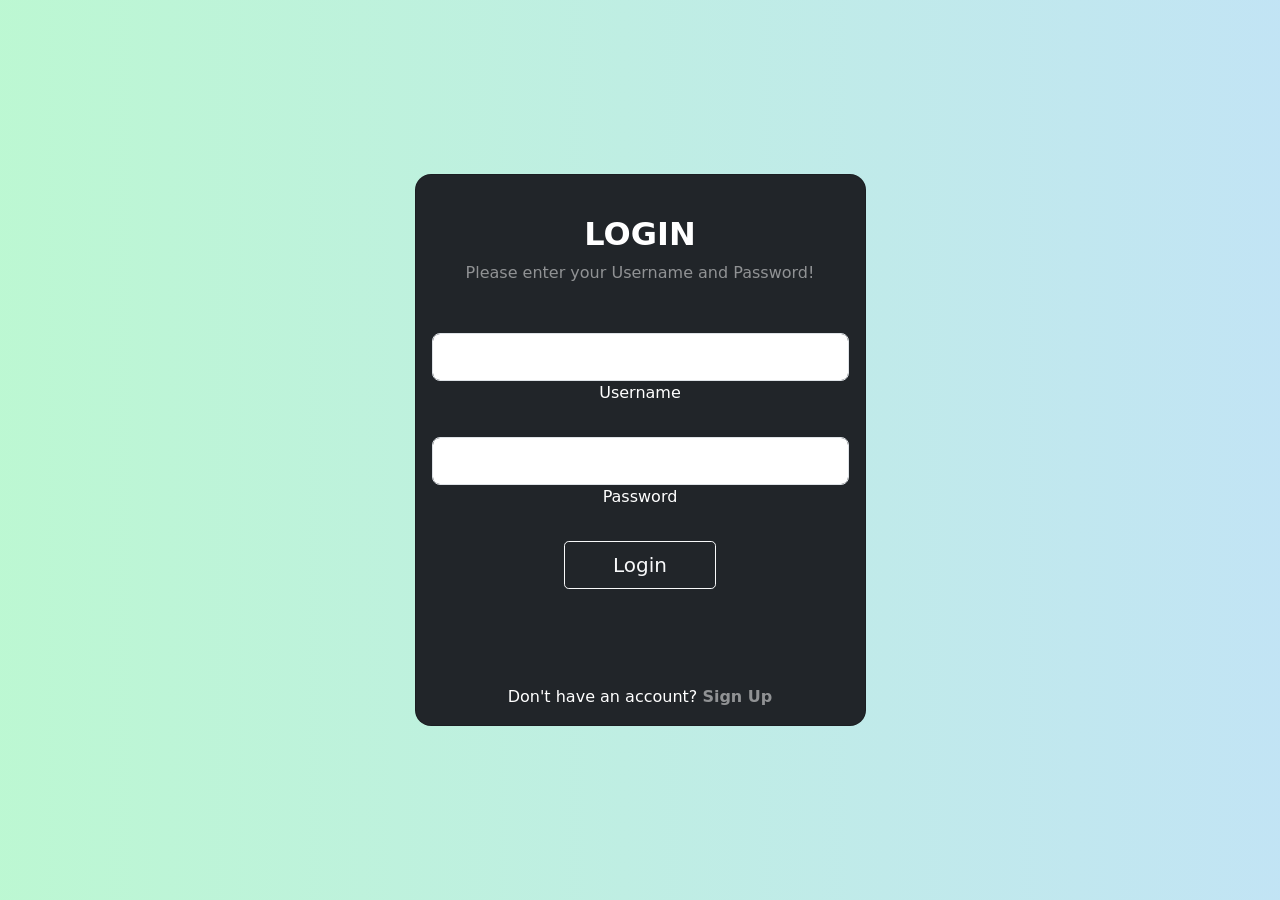
<file: src/main/WebApp/index.html>
<!doctype html>
<html lang="en">
<head>
    <meta charset="utf-8">
    <meta name="viewport" content="width=device-width, initial-scale=1">
    <title>LogIn</title>
    <link href="https://cdn.jsdelivr.net/npm/bootstrap@5.3.0-alpha1/dist/css/bootstrap.min.css" rel="stylesheet" integrity="sha384-GLhlTQ8iRABdZLl6O3oVMWSktQOp6b7In1Zl3/Jr59b6EGGoI1aFkw7cmDA6j6gD" crossorigin="anonymous">
    <link rel="stylesheet" href="css/style.css">
</head>
<body>
<section class="vh-100 bg-image" style="background-image: url('https://mdbcdn.b-cdn.net/img/Photos/new-templates/search-box/img4.webp');">
    <div class="mask d-flex align-items-center h-100 gradient-custom-3">
      <div class="container py-5 h-100">
        <div class="row d-flex justify-content-center align-items-center h-100">
            <div class="col-12 col-md-8 col-lg-6 col-xl-5">
                <div class="card bg-dark text-white" style="border-radius: 1rem;">
                    <div class="card-body text-center">

                        <div class="mb-md-5 mt-md-4 pb-5">

                            <h2 class="fw-bold mb-2 text-uppercase text-white">Login</h2>
                            <p class="text-white-50 mb-5">Please enter your Username and Password!</p>

                            <div class="form-outline form-white mb-4">
                                <input type="email" id="typeEmailX" class="form-control form-control-lg" />
                                <label class="form-label" for="typeEmailX">Username</label>
                            </div>

                            <div class="form-outline form-white mb-4">
                                <input type="password" id="typePasswordX" class="form-control form-control-lg" />
                                <label class="form-label" for="typePasswordX">Password</label>
                            </div>

                            <a class="btn btn-outline-light btn-lg px-5" href="html/HomePage.html">Login</a>

                            <!-- <button class="btn btn-outline-light btn-lg px-5" type="submit" onclick="login()">Login</button> -->

                         </div>

                         <div>
                             <p class="mb-0">Don't have an account? <a href="html/SignUp.html" class="text-white-50 fw-bold">Sign Up</a>
                             </p>

                     </div>
                 </div>
             </div>
         </div>
       </div>
       </div>
     </div>
 </section>
 <!-- Section: Design Block -->
<!--<div>
    <div class="container text-center">

        <h2>A list of countries</h2>
        <button class="Button" onclick="loadCountryName()">Get Country</button>
    </div>
</div>-->
<script src="javascript/index.js"> </script>

<!-- CSS Bootstrap  -->
<script src="https://cdn.jsdelivr.net/npm/bootstrap@5.3.0-alpha1/dist/js/bootstrap.bundle.min.js" integrity="sha384-w76AqPfDkMBDXo30jS1Sgez6pr3x5MlQ1ZAGC+nuZB+EYdgRZgiwxhTBTkF7CXvN" crossorigin="anonymous"></script>
<script src="https://cdn.jsdelivr.net/npm/@popperjs/core@2.11.6/dist/umd/popper.min.js" integrity="sha384-oBqDVmMz9ATKxIep9tiCxS/Z9fNfEXiDAYTujMAeBAsjFuCZSmKbSSUnQlmh/jp3" crossorigin="anonymous"></script>
<script src="https://cdn.jsdelivr.net/npm/bootstrap@5.3.0-alpha1/dist/js/bootstrap.min.js" integrity="sha384-mQ93GR66B00ZXjt0YO5KlohRA5SY2XofN4zfuZxLkoj1gXtW8ANNCe9d5Y3eG5eD" crossorigin="anonymous"></script>

</body>
</html>
</file>
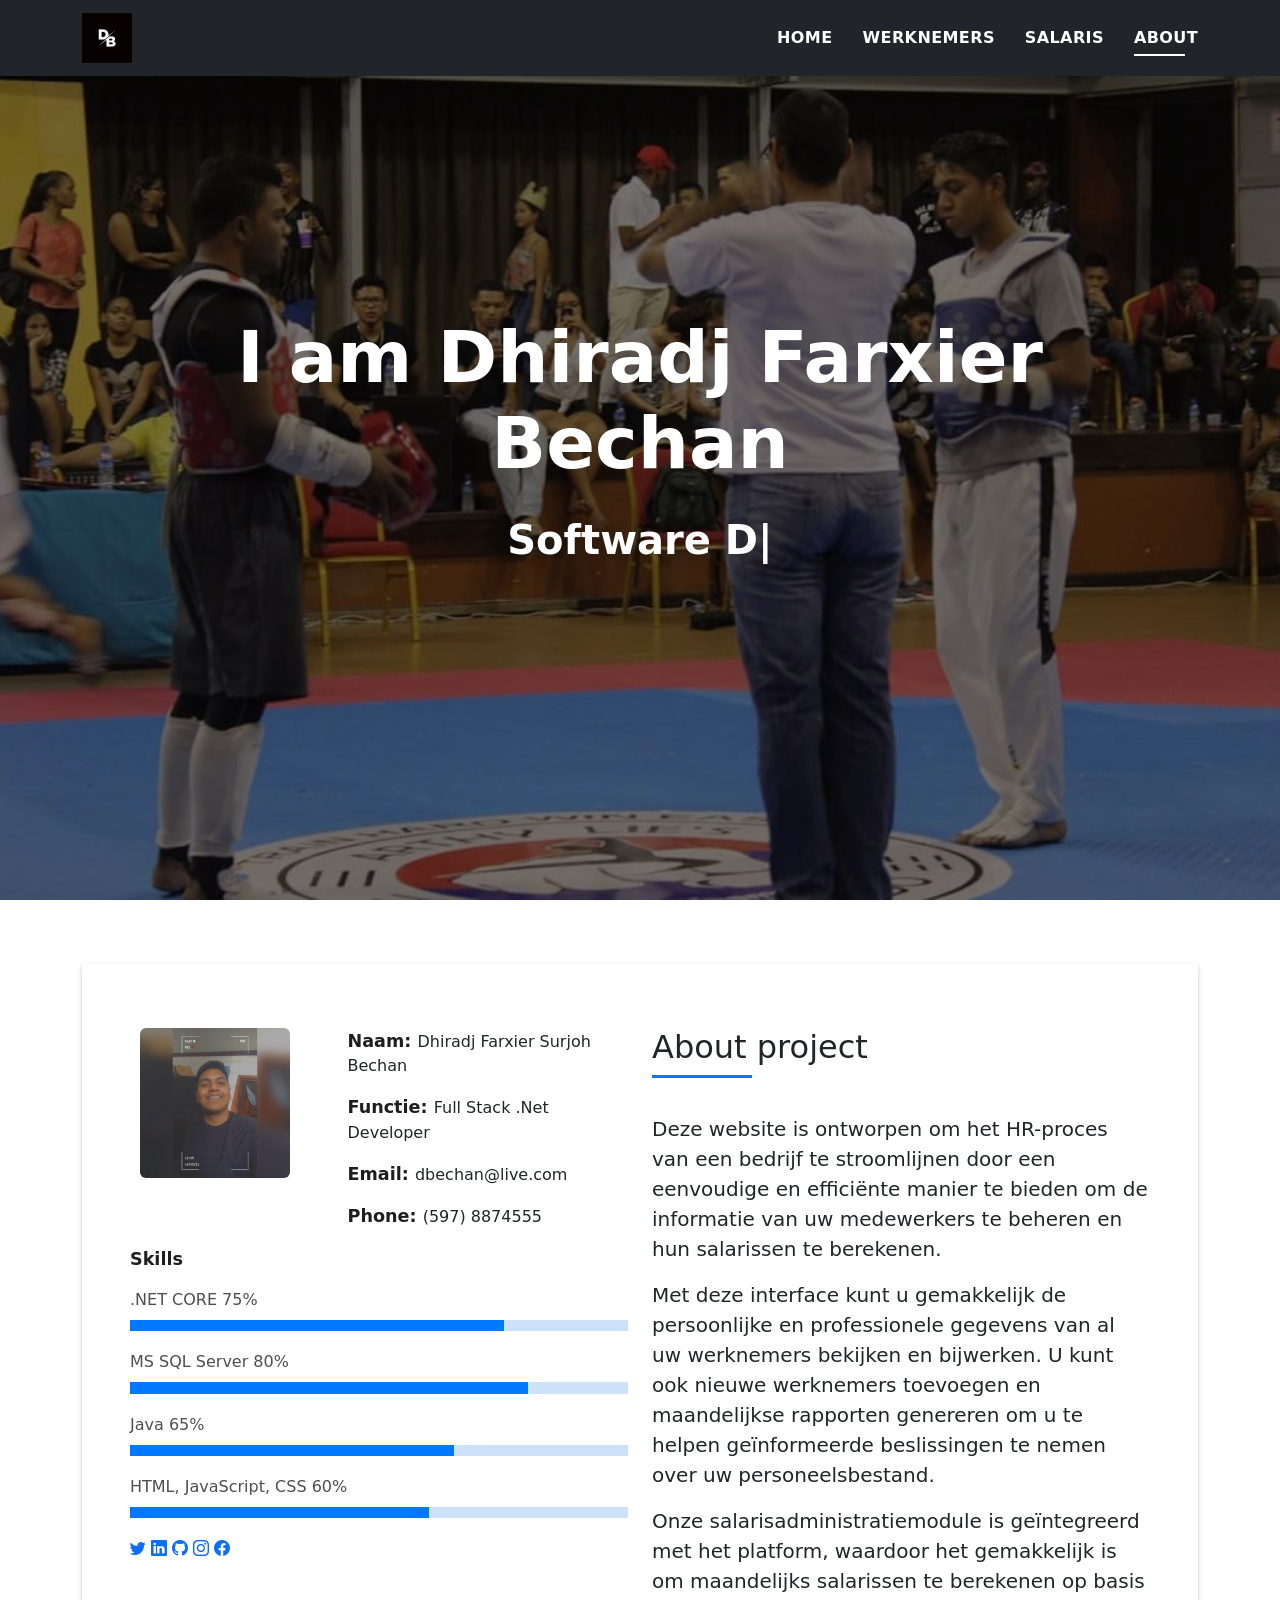
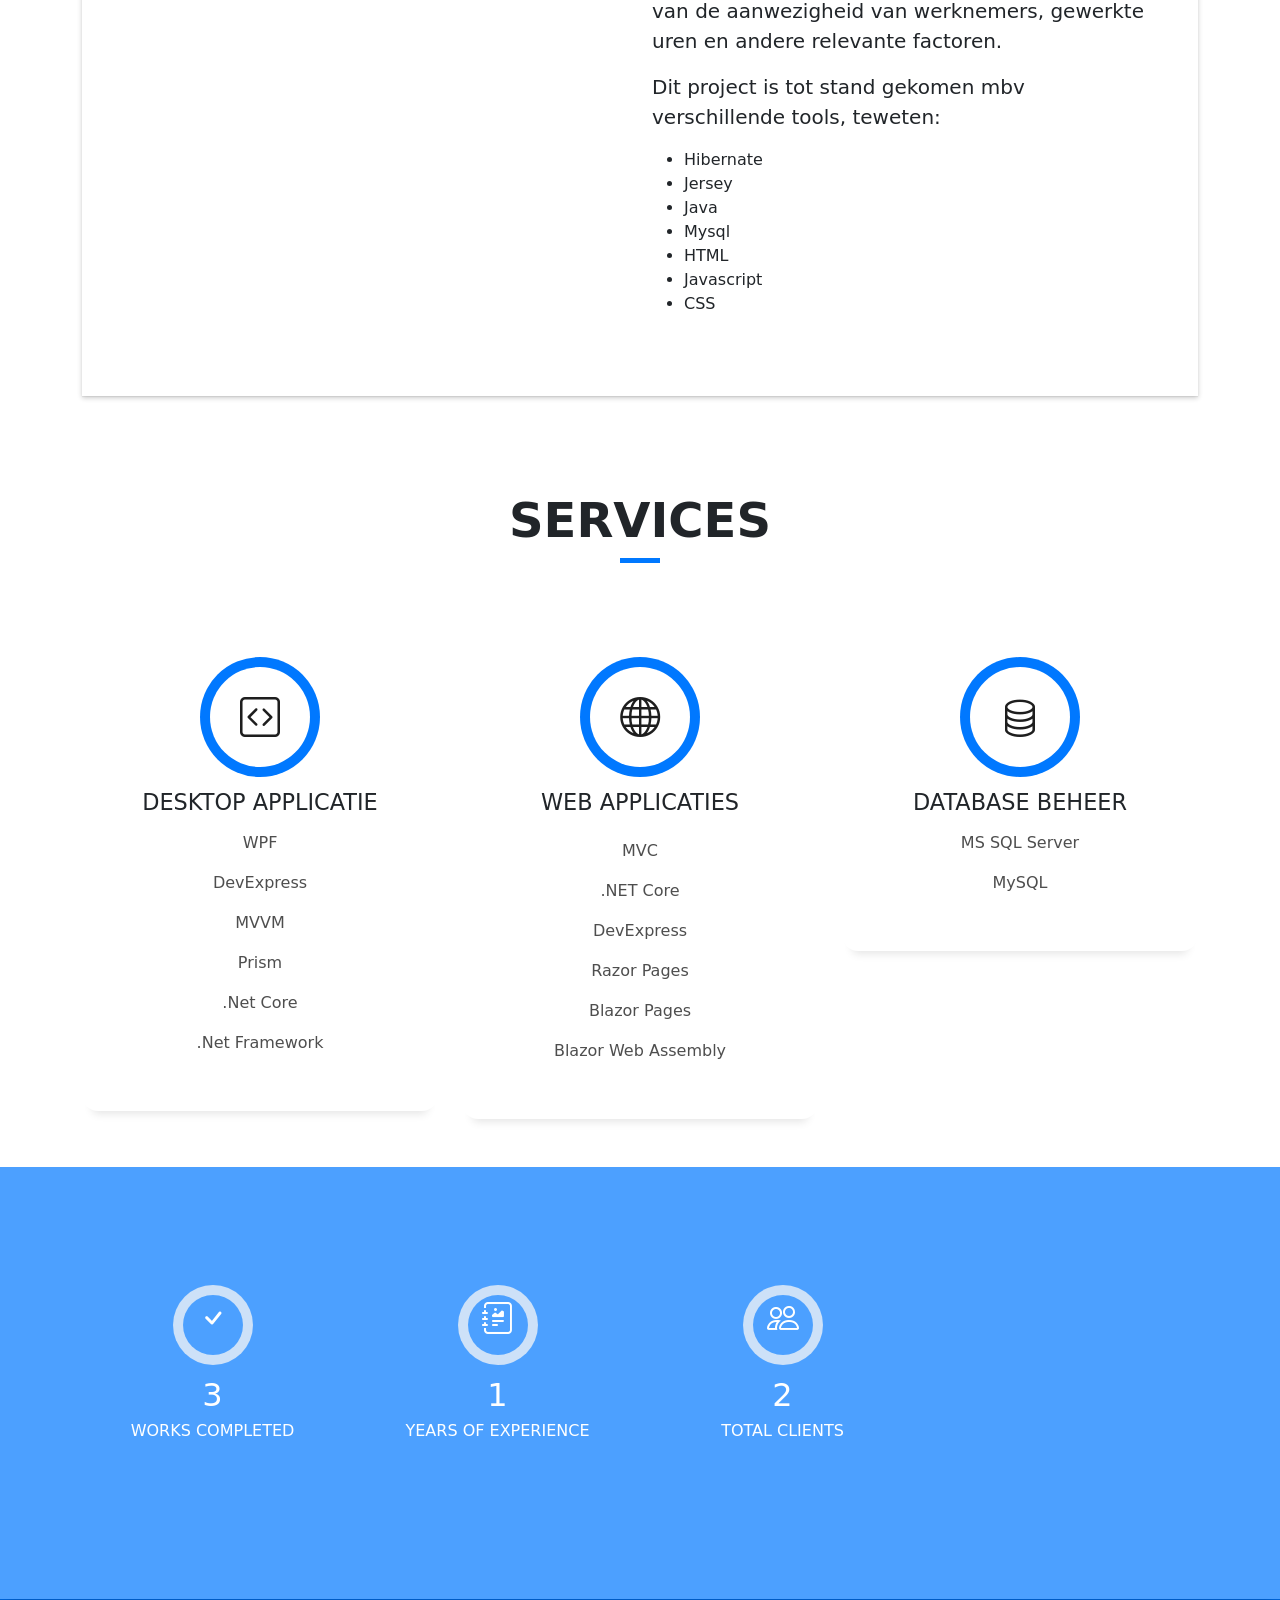
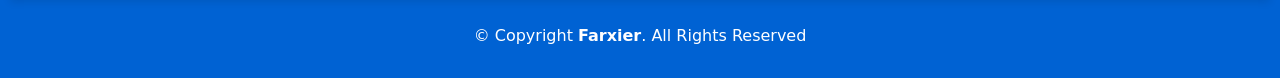
<file: src/main/WebApp/html/About.html>
<!DOCTYPE html>
<html lang="en">

<head>
  <meta charset="utf-8">
  <meta content="width=device-width, initial-scale=1.0" name="viewport">

  <title>About</title>
  <meta content="" name="description">
  <meta content="" name="keywords">

  <!-- Favicons -->
  <!--<link href="../assets/img/favicon.png" rel="icon">
  <link href="../assets/img/apple-touch-icon.png" rel="apple-touch-icon">
-->
  <!-- Vendor CSS Files -->
  <link href="../assets/vendor/bootstrap/css/bootstrap.min.css" rel="stylesheet">
  <link href="../assets/vendor/bootstrap-icons/bootstrap-icons.css" rel="stylesheet">
  <link href="../assets/vendor/glightbox/css/glightbox.min.css" rel="stylesheet">
  <link href="../assets/vendor/swiper/swiper-bundle.min.css" rel="stylesheet">

  <!-- Template Main CSS File -->
  <link rel="stylesheet" href="../css/style.css">
  <link href="https://cdn.jsdelivr.net/npm/bootstrap@5.3.0-alpha1/dist/css/bootstrap.min.css" rel="stylesheet" integrity="sha384-GLhlTQ8iRABdZLl6O3oVMWSktQOp6b7In1Zl3/Jr59b6EGGoI1aFkw7cmDA6j6gD" crossorigin="anonymous">


</head>

<body>

<header>
  <nav class="navbar fixed-top navbar-expand-lg navbar-dark bg-dark">
    <div class="container">
      <a class="navbar-brand" href="HomePage.html"><img src="../assets/DB.jpeg" width="50" height="50" alt="Bootstrap"></a>
      <nav id="navbar" class="navbar">
        <ul>
          <li><a class="nav-link scrollto " href="HomePage.html">Home</a></li>
          <li><a class="nav-link scrollto " href="Werknemer.html">Werknemers</a></li>
          <li><a class="nav-link scrollto " href="Salaris.html">Salaris</a></li>
          <li><a class="nav-link scrollto active" href="About.html">About</a></li>
        </ul>
        <i class="bi bi-list mobile-nav-toggle"></i>
      </nav><!-- .navbar -->
    </div>
  </nav>
</header>


  <!-- ======= Hero Section ======= -->
  <div id="hero" class="hero route bg-image" style="background-image: url(../assets/img/TKD.jpg)">
    <div class="overlay-itro"></div>
    <div class="hero-content display-table">
      <div class="table-cell">
        <div class="container">
          <!--<p class="display-6 color-d">Hello, world!</p>-->
          <h1 class="hero-title mb-4">I am Dhiradj Farxier Bechan</h1>
          <p class="hero-subtitle"><span class="typed" data-typed-items="Software Developer, Voetballer, Taekwondoka"></span></p>
          <!--<p class="pt-3"><a class="btn btn-primary btn js-scroll px-4" href="#about" role="button">Learn More</a></p>-->
        </div>
      </div>
    </div>
  </div><!-- End Hero Section -->

  <main id="main">

    <!-- ======= About Section ======= -->
    <section id="about" class="about-mf sect-pt4 route">
      <div class="container">
        <div class="row">
          <div class="col-sm-12">
            <div class="box-shadow-full">
              <div class="row">
                <div class="col-md-6">
                  <div class="row">
                    <div class="col-sm-6 col-md-5">
                      <div class="about-img">
                        <img src="../assets/img/DB12.jpg" class="img-fluid rounded b-shadow-a" alt="">
                      </div>
                    </div>
                    <div class="col-sm-6 col-md-7">
                      <div class="about-info">
                        <p><span class="title-s">Naam: </span> <span>Dhiradj Farxier Surjoh Bechan</span></p>
                        <p><span class="title-s">Functie: </span> <span>Full Stack .Net Developer</span></p>
                        <p><span class="title-s">Email: </span> <span>dbechan@live.com</span></p>
                        <p><span class="title-s">Phone: </span> <span>(597) 8874555</span></p>
                      </div>
                    </div>
                  </div>
                  <div class="skill-mf">
                    <p class="title-s">Skills</p>
                    <span>.NET CORE</span> <span class="pull-right">75%</span>
                    <div class="progress">
                      <div class="progress-bar" role="progressbar" style="width: 75%;" aria-valuenow="75" aria-valuemin="0" aria-valuemax="100"></div>
                    </div>
                    <span>MS SQL Server</span> <span class="pull-right">80%</span>
                    <div class="progress">
                      <div class="progress-bar" role="progressbar" style="width: 80%" aria-valuenow="80" aria-valuemin="0" aria-valuemax="100"></div>
                    </div>
                    <span>Java</span> <span class="pull-right">65%</span>
                    <div class="progress">
                      <div class="progress-bar" role="progressbar" style="width: 65%" aria-valuenow="65" aria-valuemin="0" aria-valuemax="100"></div>
                    </div>
                    <span>HTML, JavaScript, CSS</span> <span class="pull-right">60%</span>
                    <div class="progress">
                      <div class="progress-bar" role="progressbar" style="width: 60%" aria-valuenow="60" aria-valuemin="0" aria-valuemax="100"></div>
                    </div>
                    <div class="social-links">
                      <a class="twitter" href="https://twitter.com/DHIRADJFSBECHAN"><i class="bi bi-twitter"></i></a>
                      <a class="linkedin" href="https://www.linkedin.com/in/dhiradj-bechan-456a731a1/"><i class="bi bi-linkedin "></i></a>
                      <a class="github" href="https://github.com/FarxierB"><i class="bi bi-github "></i></a>
                      <a class="instagram" href="https://www.instagram.com/dhiradj_b/"><i class="bi bi-instagram "></i></a>
                      <a class="facebook" href="https://www.facebook.com/dhiradj.bechan/"><i class="bi bi-facebook "></i></a>
                    </div>
                  </div>
                </div>
                <div class="col-md-6">
                  <div class="about-me pt-4 pt-md-0">
                    <div class="title-box-2">
                      <h5 class="title-left">
                        About project
                      </h5>
                    </div>
                    <p class="lead">
                      Deze website is ontworpen om het HR-proces van een bedrijf te stroomlijnen door een eenvoudige en efficiënte manier te bieden om de
                      informatie van uw medewerkers te beheren en hun salarissen te berekenen.
                    </p>
                    <p class="lead">
                      Met deze interface kunt u gemakkelijk de persoonlijke en professionele gegevens van al uw werknemers bekijken en bijwerken.
                      U kunt ook nieuwe werknemers toevoegen en maandelijkse rapporten genereren om u te helpen geïnformeerde beslissingen te nemen over uw personeelsbestand.
                    </p>
                    <p class="lead">
                      Onze salarisadministratiemodule is geïntegreerd met het platform, waardoor het gemakkelijk is om maandelijks salarissen te
                      berekenen op basis van de aanwezigheid van werknemers, gewerkte uren en andere relevante factoren.
                  </p>
                    <p class="lead">
                    Dit project is tot stand gekomen mbv verschillende tools, teweten:
                    <ul>
                      <li>Hibernate</li>
                      <li>Jersey</li>
                      <li>Java</li>
                      <li>Mysql</li>
                      <li>HTML</li>
                      <li>Javascript</li>
                      <li>CSS</li>
                    </ul>
                    </p>
                  </div>
                </div>
              </div>
            </div>
          </div>
        </div>
      </div>
    </section><!-- End About Section -->

    <!-- ======= Services Section ======= -->
    <section id="services" class="services-mf pt-5 route">
      <div class="container">
        <div class="row">
          <div class="col-sm-12">
            <div class="title-box text-center">
              <h3 class="title-a">
                Services
              </h3>
              <!--<p class="subtitle-a">
                De services die ik provide zijn:
              </p>-->
              <div class="line-mf"></div>
            </div>
          </div>
        </div>
        <div class="row">
          <div class="col-md-4">
            <div class="service-box">
              <div class="service-ico">
                <span class="ico-circle"><i class="bi bi-code-square"></i></span>
              </div>
              <div class="service-content">
                <h2 class="s-title">Desktop Applicatie</h2>
                <p class="s-description text-center"> WPF </p>
                <p class="s-description text-center"> DevExpress</p>
                <p class="s-description text-center"> MVVM </p>
                <p class="s-description text-center"> Prism </p>
                <p class="s-description text-center"> .Net Core</p>
                <p class="s-description text-center"> .Net Framework</p>
              </div>
            </div>
          </div>
          <div class="col-md-4">
            <div class="service-box">
              <div class="service-ico">
                <span class="ico-circle"><i class="bi bi-globe"></i></span>
              </div>
              <div class="service-content">
                <h2 class="s-title">Web Applicaties</h2>
                <p class="s-description text-center">
                <p class="s-description text-center"> MVC </p>
                <p class="s-description text-center"> .NET Core</p>
                <p class="s-description text-center"> DevExpress </p>
                <p class="s-description text-center"> Razor Pages</p>
                <p class="s-description text-center"> Blazor Pages</p>
                <p class="s-description text-center"> Blazor Web Assembly</p>
              </div>
            </div>
          </div>
          <div class="col-md-4">
            <div class="service-box">
              <div class="service-ico">
                <span class="ico-circle"><i class="bi bi-database"></i></span>
              </div>
              <div class="service-content">
                <h2 class="s-title">Database Beheer</h2>
                <p class="s-description text-center"> MS SQL Server </p>
                <p class="s-description text-center"> MySQL</p>
            </div>
          </div>
          <!--<div class="col-md-4">
            <div class="service-box">
              <div class="service-ico">
                <span class="ico-circle"><i class="bi bi-binoculars"></i></span>
              </div>
              <div class="service-content">
                <h2 class="s-title">Responsive Design</h2>
                <p class="s-description text-center">
                  Lorem ipsum dolor sit amet consectetur adipisicing elit. Magni adipisci eaque autem fugiat! Quia,
                  provident vitae! Magni
                  tempora perferendis eum non provident.
                </p>
              </div>
            </div>
          </div>
          <div class="col-md-4">
            <div class="service-box">
              <div class="service-ico">
                <span class="ico-circle"><i class="bi bi-brightness-high"></i></span>
              </div>
              <div class="service-content">
                <h2 class="s-title">Graphic Design</h2>
                <p class="s-description text-center">
                  Lorem ipsum dolor sit amet consectetur adipisicing elit. Magni adipisci eaque autem fugiat! Quia,
                  provident vitae! Magni
                  tempora perferendis eum non provident.
                </p>
              </div>
            </div>
          </div>
          <div class="col-md-4">
            <div class="service-box">
              <div class="service-ico">
                <span class="ico-circle"><i class="bi bi-calendar4-week"></i></span>
              </div>
              <div class="service-content">
                <h2 class="s-title">Marketing Services</h2>
                <p class="s-description text-center">
                  Lorem ipsum dolor sit amet consectetur adipisicing elit. Magni adipisci eaque autem fugiat! Quia,
                  provident vitae! Magni
                  tempora perferendis eum non provident.
                </p>
              </div>
            </div>
          </div>-->
        </div>
        </div>
      </div>
    </section><!-- End Services Section -->

    <!-- ======= Counter Section ======= -->
    <div class="section-counter paralax-mf bg-image" style="background-image: url(../assets/img/counters-bg.jpg)">
      <div class="overlay-mf"></div>
      <div class="container position-relative">
        <div class="row">
          <div class="col-sm-3 col-lg-3">
            <div class="counter-box  pt-4 pt-md-0">
              <div class="counter-ico">
                <span class="ico-circle"><i class="bi bi-check"></i></span>
              </div>
              <div class="counter-num">
                <p data-purecounter-start="0" data-purecounter-end="10" data-purecounter-duration="1" class="counter purecounter"></p>
                <span class="counter-text">WORKS COMPLETED</span>
              </div>
            </div>
          </div>
          <div class="col-sm-3 col-lg-3">
            <div class="counter-box pt-4 pt-md-0">
              <div class="counter-ico">
                <span class="ico-circle"><i class="bi bi-journal-richtext"></i></span>
              </div>
              <div class="counter-num">
                <p data-purecounter-start="0" data-purecounter-end="4" data-purecounter-duration="1" class="counter purecounter"></p>
                <span class="counter-text">YEARS OF EXPERIENCE</span>
              </div>
            </div>
          </div>
          <div class="col-sm-3 col-lg-3">
            <div class="counter-box pt-4 pt-md-0">
              <div class="counter-ico">
                <span class="ico-circle"><i class="bi bi-people"></i></span>
              </div>
              <div class="counter-num">
                <p data-purecounter-start="0" data-purecounter-end="8" data-purecounter-duration="1" class="counter purecounter"></p>
                <span class="counter-text">TOTAL CLIENTS</span>
              </div>
            </div>
          </div>
          <!--<div class="col-sm-3 col-lg-3">
            <div class="counter-box pt-4 pt-md-0">
              <div class="counter-ico">
                <span class="ico-circle"><i class="bi bi-award"></i></span>
              </div>
              <div class="counter-num">
                <p data-purecounter-start="0" data-purecounter-end="0" data-purecounter-duration="0" class="counter purecounter"></p>
                <span class="counter-text">GIRLFRIEND</span>
              </div>
            </div>
          </div>-->
        </div>
      </div>
    </div><!-- End Counter Section -->

    <!-- ======= Portfolio Section =======
    <section id="work" class="portfolio-mf sect-pt4 route">
      <div class="container">
        <div class="row">
          <div class="col-sm-12">
            <div class="title-box text-center">
              <h3 class="title-a">
                Portfolio
              </h3>
              <p class="subtitle-a">
                Lorem ipsum, dolor sit amet consectetur adipisicing elit.
              </p>
              <div class="line-mf"></div>
            </div>
          </div>
        </div>
        <div class="row">
          <div class="col-md-4">
            <div class="work-box">
              <a href="../assets/img/work-1.jpg" data-gallery="portfolioGallery" class="portfolio-lightbox">
                <div class="work-img">
                  <img src="../assets/img/work-1.jpg" alt="" class="img-fluid">
                </div>
              </a>
              <div class="work-content">
                <div class="row">
                  <div class="col-sm-8">
                    <h2 class="w-title">Lorem impsum dolor</h2>
                    <div class="w-more">
                      <span class="w-ctegory">Web Design</span> / <span class="w-date">18 Sep. 2018</span>
                    </div>
                  </div>
                  <div class="col-sm-4">
                    <div class="w-like">
                      <a href="#"> <span class="bi bi-plus-circle"></span></a>
                    </div>
                  </div>
                </div>
              </div>
            </div>
          </div>
          <div class="col-md-4">
            <div class="work-box">
              <a href="../assets/img/work-2.jpg" data-gallery="portfolioGallery" class="portfolio-lightbox">
                <div class="work-img">
                  <img src="../assets/img/work-2.jpg" alt="" class="img-fluid">
                </div>
              </a>
              <div class="work-content">
                <div class="row">
                  <div class="col-sm-8">
                    <h2 class="w-title">Loreda Cuno Nere</h2>
                    <div class="w-more">
                      <span class="w-ctegory">Web Design</span> / <span class="w-date">18 Sep. 2018</span>
                    </div>
                  </div>
                  <div class="col-sm-4">
                    <div class="w-like">
                      <a href="#"> <span class="bi bi-plus-circle"></span></a>
                    </div>
                  </div>
                </div>
              </div>
            </div>
          </div>
          <div class="col-md-4">
            <div class="work-box">
              <a href="../assets/img/work-3.jpg" data-gallery="portfolioGallery" class="portfolio-lightbox">
                <div class="work-img">
                  <img src="../assets/img/work-3.jpg" alt="" class="img-fluid">
                </div>
              </a>
              <div class="work-content">
                <div class="row">
                  <div class="col-sm-8">
                    <h2 class="w-title">Mavrito Lana Dere</h2>
                    <div class="w-more">
                      <span class="w-ctegory">Web Design</span> / <span class="w-date">18 Sep. 2018</span>
                    </div>
                  </div>
                  <div class="col-sm-4">
                    <div class="w-like">
                      <a href="portfolio-details.html"> <span class="bi bi-plus-circle"></span></a>
                    </div>
                  </div>
                </div>
              </div>
            </div>
          </div>
          <div class="col-md-4">
            <div class="work-box">
              <a href="../assets/img/work-4.jpg" data-gallery="portfolioGallery" class="portfolio-lightbox">
                <div class="work-img">
                  <img src="../assets/img/work-4.jpg" alt="" class="img-fluid">
                </div>
              </a>
              <div class="work-content">
                <div class="row">
                  <div class="col-sm-8">
                    <h2 class="w-title">Bindo Laro Cado</h2>
                    <div class="w-more">
                      <span class="w-ctegory">Web Design</span> / <span class="w-date">18 Sep. 2018</span>
                    </div>
                  </div>
                  <div class="col-sm-4">
                    <div class="w-like">
                      <a href="portfolio-details.html"> <span class="bi bi-plus-circle"></span></a>
                    </div>
                  </div>
                </div>
              </div>
            </div>
          </div>
          <div class="col-md-4">
            <div class="work-box">
              <a href="../assets/img/work-5.jpg" data-gallery="portfolioGallery" class="portfolio-lightbox">
                <div class="work-img">
                  <img src="../assets/img/work-5.jpg" alt="" class="img-fluid">
                </div>
              </a>
              <div class="work-content">
                <div class="row">
                  <div class="col-sm-8">
                    <h2 class="w-title">Studio Lena Mado</h2>
                    <div class="w-more">
                      <span class="w-ctegory">Web Design</span> / <span class="w-date">18 Sep. 2018</span>
                    </div>
                  </div>
                  <div class="col-sm-4">
                    <div class="w-like">
                      <a href="portfolio-details.html"> <span class="bi bi-plus-circle"></span></a>
                    </div>
                  </div>
                </div>
              </div>
            </div>
          </div>
          <div class="col-md-4">
            <div class="work-box">
              <a href="../assets/img/work-6.jpg" data-gallery="portfolioGallery" class="portfolio-lightbox">
                <div class="work-img">
                  <img src="../assets/img/work-6.jpg" alt="" class="img-fluid">
                </div>
              </a>
              <div class="work-content">
                <div class="row">
                  <div class="col-sm-8">
                    <h2 class="w-title">Studio Big Bang</h2>
                    <div class="w-more">
                      <span class="w-ctegory">Web Design</span> / <span class="w-date">18 Sep. 2017</span>
                    </div>
                  </div>
                  <div class="col-sm-4">
                    <div class="w-like">
                      <a href="portfolio-details.html"> <span class="bi bi-plus-circle"></span></a>
                    </div>
                  </div>
                </div>
              </div>
            </div>
          </div>

        </div>
      </div>
    </section> End Portfolio Section
-->
<!--
     ======= Testimonials Section =======
    <div class="testimonials paralax-mf bg-image" style="background-image: url(../assets/img/overlay-bg.jpg)">
      <div class="overlay-mf"></div>
      <div class="container">
        <div class="row">
          <div class="col-md-12">

            <div class="testimonials-slider swiper" data-aos="fade-up" data-aos-delay="100">
              <div class="swiper-wrapper">

                <div class="swiper-slide">
                  <div class="testimonial-box">
                    <div class="author-test">
                      <img src="../assets/img/testimonial-2.jpg" alt="" class="rounded-circle b-shadow-a">
                      <span class="author">Xavi Alonso</span>
                    </div>
                    <div class="content-test">
                      <p class="description lead">
                        Curabitur arcu erat, accumsan id imperdiet et, porttitor at sem. Lorem ipsum dolor sit amet,
                        consectetur adipiscing elit.
                      </p>
                    </div>
                  </div>
                </div> End testimonial item

                <div class="swiper-slide">
                  <div class="testimonial-box">
                    <div class="author-test">
                      <img src="../assets/img/testimonial-4.jpg" alt="" class="rounded-circle b-shadow-a">
                      <span class="author">Marta Socrate</span>
                    </div>
                    <div class="content-test">
                      <p class="description lead">
                        Curabitur arcu erat, accumsan id imperdiet et, porttitor at sem. Lorem ipsum dolor sit amet,
                        consectetur adipiscing elit.
                      </p>
                    </div>
                  </div>
                </div> End testimonial item
              </div>
              <div class="swiper-pagination"></div>
            </div>

             <div id="testimonial-mf" class="owl-carousel owl-theme">

        </div>
          </div>
        </div>
      </div>
    </div> End Testimonials Section
-->
<!--

     ======= Blog Section =======
    <section id="blog" class="blog-mf sect-pt4 route">
      <div class="container">
        <div class="row">
          <div class="col-sm-12">
            <div class="title-box text-center">
              <h3 class="title-a">
                Blog
              </h3>
              <p class="subtitle-a">
                Lorem ipsum, dolor sit amet consectetur adipisicing elit.
              </p>
              <div class="line-mf"></div>
            </div>
          </div>
        </div>
        <div class="row">
          <div class="col-md-4">
            <div class="card card-blog">
              <div class="card-img">
                <a href="blog-single.html"><img src="../assets/img/post-1.jpg" alt="" class="img-fluid"></a>
              </div>
              <div class="card-body">
                <div class="card-category-box">
                  <div class="card-category">
                    <h6 class="category">Travel</h6>
                  </div>
                </div>
                <h3 class="card-title"><a href="blog-single.html">See more ideas about Travel</a></h3>
                <p class="card-description">
                  Proin eget tortor risus. Pellentesque in ipsum id orci porta dapibus. Praesent sapien massa, convallis
                  a pellentesque nec,
                  egestas non nisi.
                </p>
              </div>
              <div class="card-footer">
                <div class="post-author">
                  <a href="#">
                    <img src="../assets/img/testimonial-2.jpg" alt="" class="avatar rounded-circle">
                    <span class="author">Morgan Freeman</span>
                  </a>
                </div>
                <div class="post-date">
                  <span class="bi bi-clock"></span> 10 min
                </div>
              </div>
            </div>
          </div>
          <div class="col-md-4">
            <div class="card card-blog">
              <div class="card-img">
                <a href="blog-single.html"><img src="../assets/img/post-2.jpg" alt="" class="img-fluid"></a>
              </div>
              <div class="card-body">
                <div class="card-category-box">
                  <div class="card-category">
                    <h6 class="category">Web Design</h6>
                  </div>
                </div>
                <h3 class="card-title"><a href="blog-single.html">See more ideas about Travel</a></h3>
                <p class="card-description">
                  Proin eget tortor risus. Pellentesque in ipsum id orci porta dapibus. Praesent sapien massa, convallis
                  a pellentesque nec,
                  egestas non nisi.
                </p>
              </div>
              <div class="card-footer">
                <div class="post-author">
                  <a href="#">
                    <img src="../assets/img/testimonial-2.jpg" alt="" class="avatar rounded-circle">
                    <span class="author">Morgan Freeman</span>
                  </a>
                </div>
                <div class="post-date">
                  <span class="bi bi-clock"></span> 10 min
                </div>
              </div>
            </div>
          </div>
          <div class="col-md-4">
            <div class="card card-blog">
              <div class="card-img">
                <a href="blog-single.html"><img src="../assets/img/post-3.jpg" alt="" class="img-fluid"></a>
              </div>
              <div class="card-body">
                <div class="card-category-box">
                  <div class="card-category">
                    <h6 class="category">Web Design</h6>
                  </div>
                </div>
                <h3 class="card-title"><a href="blog-single.html">See more ideas about Travel</a></h3>
                <p class="card-description">
                  Proin eget tortor risus. Pellentesque in ipsum id orci porta dapibus. Praesent sapien massa, convallis
                  a pellentesque nec,
                  egestas non nisi.
                </p>
              </div>
              <div class="card-footer">
                <div class="post-author">
                  <a href="#">
                    <img src="../assets/img/testimonial-2.jpg" alt="" class="avatar rounded-circle">
                    <span class="author">Morgan Freeman</span>
                  </a>
                </div>
                <div class="post-date">
                  <span class="bi bi-clock"></span> 10 min
                </div>
              </div>
            </div>
          </div>
        </div>
      </div>
    </section> End Blog Section
-->


  </main><!-- End #main -->

  <!-- ======= Footer ======= -->
  <footer>
    <div class="container">
      <div class="row">
        <div class="col-sm-12">
          <div class="copyright-box">
            <p class="copyright">&copy; Copyright <strong>Farxier</strong>. All Rights Reserved</p>
          </div>
        </div>
      </div>
    </div>
  </footer><!-- End  Footer -->

  <div id="preloader"></div>
  <a href="#" class="back-to-top d-flex align-items-center justify-content-center"><i class="bi bi-arrow-up-short"></i></a>

  <!-- Vendor JS Files -->
  <script src="../assets/vendor/purecounter/purecounter_vanilla.js"></script>
  <script src="../assets/vendor/bootstrap/js/bootstrap.bundle.min.js"></script>
  <script src="../assets/vendor/glightbox/js/glightbox.min.js"></script>
  <script src="../assets/vendor/swiper/swiper-bundle.min.js"></script>
  <script src="../assets/vendor/typed.js/typed.min.js"></script>
  <script src="../assets/vendor/php-email-form/validate.js"></script>

  <!-- Template Main JS File -->
  <script src="../assets/js/main.js"></script>

<script src="https://cdn.jsdelivr.net/npm/bootstrap@5.3.0-alpha1/dist/js/bootstrap.bundle.min.js" integrity="sha384-w76AqPfDkMBDXo30jS1Sgez6pr3x5MlQ1ZAGC+nuZB+EYdgRZgiwxhTBTkF7CXvN" crossorigin="anonymous"></script>
<script src="https://cdn.jsdelivr.net/npm/@popperjs/core@2.11.6/dist/umd/popper.min.js" integrity="sha384-oBqDVmMz9ATKxIep9tiCxS/Z9fNfEXiDAYTujMAeBAsjFuCZSmKbSSUnQlmh/jp3" crossorigin="anonymous"></script>
<script src="https://cdn.jsdelivr.net/npm/bootstrap@5.3.0-alpha1/dist/js/bootstrap.min.js" integrity="sha384-mQ93GR66B00ZXjt0YO5KlohRA5SY2XofN4zfuZxLkoj1gXtW8ANNCe9d5Y3eG5eD" crossorigin="anonymous"></script>

</body>

</html>
</file>
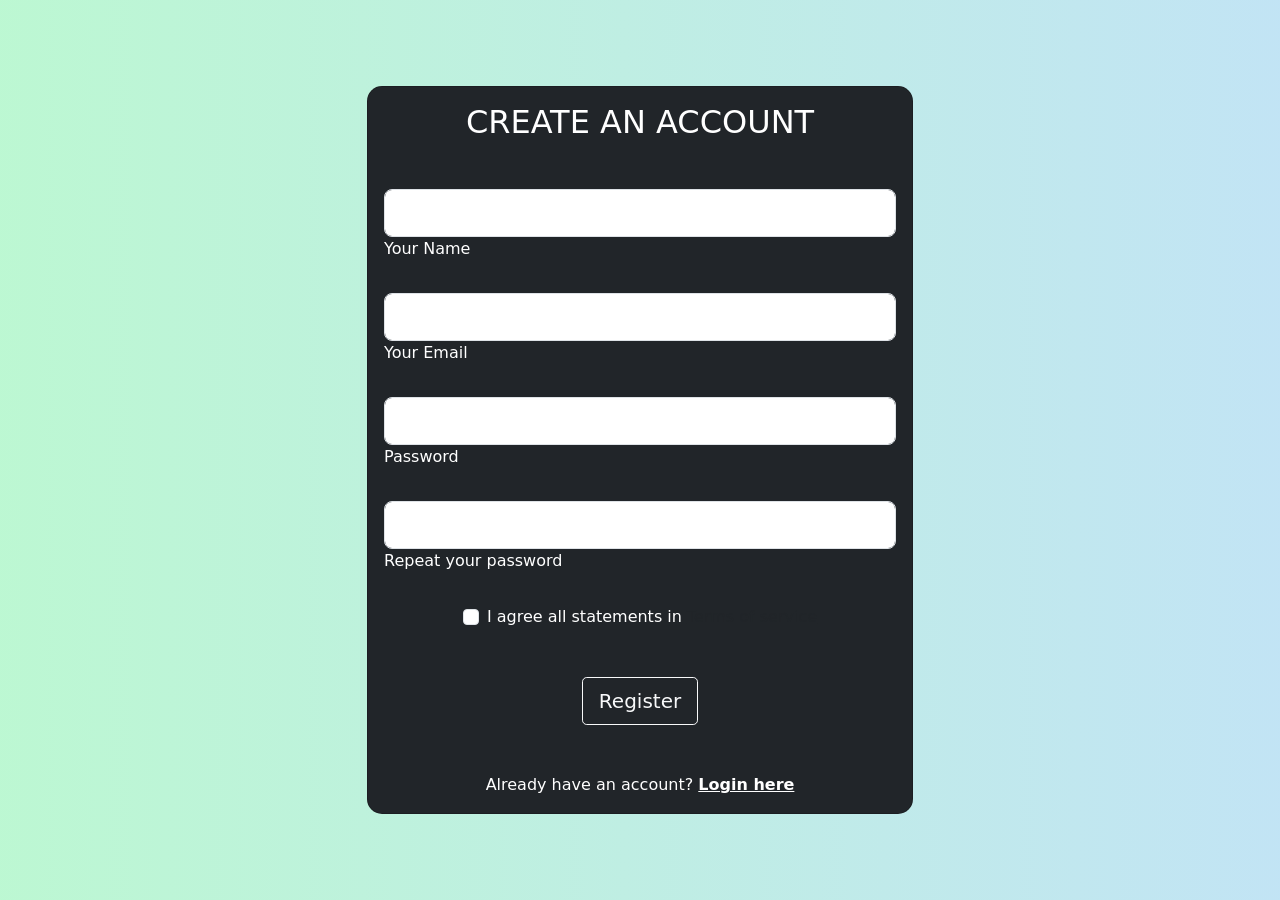
<file: src/main/WebApp/html/SignUp.html>
<!DOCTYPE html>
<html lang="en">
<head>
    <meta charset="UTF-8">
    <meta name="viewport" content="width=device-width, initial-scale=1">
    <title>SignUp</title>
    <link href="https://cdn.jsdelivr.net/npm/bootstrap@5.3.0-alpha1/dist/css/bootstrap.min.css" rel="stylesheet" integrity="sha384-GLhlTQ8iRABdZLl6O3oVMWSktQOp6b7In1Zl3/Jr59b6EGGoI1aFkw7cmDA6j6gD" crossorigin="anonymous">
    <link rel="stylesheet" href="../css/style.css">
</head>
<body>


<section  class="vh-100 bg-image" style="background-image: url('https://mdbcdn.b-cdn.net/img/Photos/new-templates/search-box/img4.webp');">
    <div class="mask d-flex align-items-center h-100 gradient-custom-3">
        <div class="container h-100">
            <div class="row d-flex justify-content-center align-items-center h-100">
                <div class="col-12 col-md-9 col-lg-7 col-xl-6">
                    <div class="card bg-dark text-white" style="border-radius: 15px;">
                        <div class="card-body">
                            <h2 class="text-uppercase text-white text-center mb-5">Create an account</h2>

                            <form>

                                <div class="form-outline mb-4">
                                    <input type="text" id="form3Example1cg" class="form-control form-control-lg" />
                                    <label class="form-label" for="form3Example1cg">Your Name</label>
                                </div>

                                <div class="form-outline mb-4">
                                    <input type="email" id="form3Example3cg" class="form-control form-control-lg" />
                                    <label class="form-label" for="form3Example3cg">Your Email</label>
                                </div>

                                <div class="form-outline mb-4">
                                    <input type="password" id="form3Example4cg" class="form-control form-control-lg" />
                                    <label class="form-label" for="form3Example4cg">Password</label>
                                </div>

                                <div class="form-outline mb-4">
                                    <input type="password" id="form3Example4cdg" class="form-control form-control-lg" />
                                    <label class="form-label" for="form3Example4cdg">Repeat your password</label>
                                </div>

                                <div class="form-check d-flex justify-content-center mb-5">
                                    <input class="form-check-input me-2" type="checkbox" value="" id="form2Example3cg" />
                                    <label class="form-check-label" for="form2Example3g">
                                        I agree all statements in <a href="#!" class="text-body"><u>Terms of service</u></a>
                                    </label>
                                </div>

                                <div class="d-flex justify-content-center">
                                    <button type="button"
                                            class="btn btn-outline-light btn-block btn-lg ">Register</button>
                                </div>

                                <div>
                                <p class="text-center mt-5 mb-0">Already have an account? <a href="../index.html" class="fw-bold text-white"><u>Login here</u></a></p>
                                </div>

                            </form>

                        </div>
                    </div>
                </div>
            </div>
        </div>
    </div>
</section>


<script src="https://cdn.jsdelivr.net/npm/bootstrap@5.3.0-alpha1/dist/js/bootstrap.bundle.min.js" integrity="sha384-w76AqPfDkMBDXo30jS1Sgez6pr3x5MlQ1ZAGC+nuZB+EYdgRZgiwxhTBTkF7CXvN" crossorigin="anonymous"></script>
<script src="https://cdn.jsdelivr.net/npm/@popperjs/core@2.11.6/dist/umd/popper.min.js" integrity="sha384-oBqDVmMz9ATKxIep9tiCxS/Z9fNfEXiDAYTujMAeBAsjFuCZSmKbSSUnQlmh/jp3" crossorigin="anonymous"></script>
<script src="https://cdn.jsdelivr.net/npm/bootstrap@5.3.0-alpha1/dist/js/bootstrap.min.js" integrity="sha384-mQ93GR66B00ZXjt0YO5KlohRA5SY2XofN4zfuZxLkoj1gXtW8ANNCe9d5Y3eG5eD" crossorigin="anonymous"></script>

</body>
</html>
</file>
<file: src/main/WebApp/css/style.css>
.gradient-custom {
    background: #13274F;  /* fallback for old browsers */
   /* background: -webkit-linear-gradient(to right, #3498db, #2c3e50);  !* Chrome 10-25, Safari 5.1-6 *!
    background: linear-gradient(to right, #3498db, #2c3e50); !* W3C, IE 10+/ Edge, Firefox 16+, Chrome 26+, Opera 12+, Safari 7+ *!
*/
}

.carousel-item {
    background-size: cover;
    height: 20rem;
    background: transparent;
}

.container1 {
    position: absolute;
    color: black;
    bottom: 15px;
    left: 0;
    right: 0;
}

.container2 {
    position: absolute;
    top: 0;
    left: 0;
    right: 0;
}

.overlay-image {
    bottom: 0;
    left: 0;
    right: 0;
    top: 0;
    width: 100%;
    height: 100%;
}

.logo-image{
    width: 10rem;
    length: 5rem;
    margin-right: 50px;
}





.gradient-custom-3 {
    /* fallback for old browsers */
    background: #84fab0;

    /* Chrome 10-25, Safari 5.1-6 */
    background: -webkit-linear-gradient(to right, rgba(132, 250, 176, 0.5), rgba(143, 211, 244, 0.5));

    /* W3C, IE 10+/ Edge, Firefox 16+, Chrome 26+, Opera 12+, Safari 7+ */
    background: linear-gradient(to right, rgba(132, 250, 176, 0.5), rgba(143, 211, 244, 0.5))
}
.gradient-custom-4 {
    /* fallback for old browsers */
    background: #84fab0;

    /* Chrome 10-25, Safari 5.1-6 */
    background: -webkit-linear-gradient(to right, rgba(132, 250, 176, 1), rgba(143, 211, 244, 1));

    /* W3C, IE 10+/ Edge, Firefox 16+, Chrome 26+, Opera 12+, Safari 7+ */
    background: linear-gradient(to right, rgba(132, 250, 176, 1), rgba(143, 211, 244, 1))
}



/*--------------------------------------------------------------
# General
--------------------------------------------------------------*/
body {
    background-color: #f5f5f5;
    color: #4e4e4e;
}

h1,
h2,
h3,
h4,
h5,
h6 {
    color: #1e1e1e;
}

a {
    color: #1e1e1e;
    text-decoration: none;
    transition: all 0.5s ease-in-out;
}

a:hover {
    color: #0078ff;
    text-decoration: none;
    transition: all 0.5s ease-in-out;
}

.p-r {
    position: relative;
}

.color-a {
    text-decoration: none;
    color: #0078ff;
}

.color-d {
    color: #f5f5f5;
}

.color-text-a {
    text-decoration: none;
    color: #4e4e4e;
}

.box-shadow,
.card-blog,
.work-box,
.service-box,
.paralax-mf {
    box-shadow: 0 13px 8px -10px rgba(0, 0, 0, 0.1);
}

.box-shadow-a,
.button:hover {
    text-decoration: none;
    box-shadow: 0 0 0 4px #cde1f8;
}

.display-5 {
    font-size: 2.5rem;
    font-weight: 300;
    line-height: 1.1;
}

.display-6 {
    font-size: 2rem;
    font-weight: 300;
    line-height: 1.1;
}

.avatar {
    width: 32px;
    height: 32px;
    margin-right: 4px;
    overflow: hidden;
}

.bg-image {
    background-repeat: no-repeat;
    background-attachment: fixed;
    background-size: cover;
    background-position: center center;
}

@media (max-width: 1024px) {
    .bg-image {
        background-attachment: scroll;
    }
}

.overlay-mf {
    background-color: #0078ff;
}

.overlay-mf {
    position: absolute;
    top: 0;
    left: 0px;
    padding: 0;
    height: 100%;
    width: 100%;
    opacity: 0.7;
}

.paralax-mf {
    position: relative;
    padding: 8rem 0;
}

.display-table {
    width: 100%;
    height: 100%;
    display: table;
}

.table-cell {
    display: table-cell;
    vertical-align: middle;
}

/*--/ Sections /--*/
.sect-4 {
    padding: 4rem 0;
}

.sect-pt4 {
    padding-top: 4rem;
}

.sect-mt4 {
    margin-top: 4rem;
}

/*--/ Title s /--*/
.title-s {
    font-weight: 600;
    color: #1e1e1e;
    font-size: 1.1rem;
}

/*--/ Title A /--*/
.title-box {
    margin-bottom: 4rem;
}

.title-a {
    text-decoration: none;
    font-size: 3rem;
    font-weight: bold;
    text-transform: uppercase;
}

.subtitle-a {
    text-decoration: none;
    color: #4e4e4e;
}

.line-mf {
    width: 40px;
    height: 5px;
    background-color: #0078ff;
    margin: 0 auto;
}

/*--/ Title Left /--*/
.title-box-2 {
    margin-bottom: 3rem;
}

.title-left {
    font-size: 2rem;
    position: relative;
}

.title-left:before {
    content: "";
    position: absolute;
    height: 3px;
    background-color: #0078ff;
    width: 100px;
    bottom: -12px;
}

/*------/ Box /------*/
.box-pl2 {
    padding-left: 2rem;
}

.box-shadow-full {
    padding: 3rem 1.25rem;
    position: relative;
    background-color: #fff;
    margin-bottom: 3rem;
    z-index: 2;
    box-shadow: 0 1px 1px 0 rgba(0, 0, 0, 0.06), 0 2px 5px 0 rgba(0, 0, 0, 0.2);
}

@media (min-width: 768px) {
    .box-shadow-full {
        padding: 3rem;
    }
}

/*------/ Socials /------*/
.socials {
    padding: 1.5rem 0;
}

.socials ul li {
    display: inline-block;
}

.socials .ico-circle {
    height: 40px;
    width: 40px;
    font-size: 1.2rem;
    border-radius: 50%;
    line-height: 1.6;
    margin: 0 15px 0 0;
    box-shadow: 0 0 0 3px #0078ff;
    transition: all 500ms ease;
}

.socials .ico-circle:hover {
    background-color: #0078ff;
    color: #fff;
    box-shadow: 0 0 0 3px #cde1f8;
    transition: all 500ms ease;
}

/*------/ Ul resect /------*/
.ul-resect,
.widget-tags ul,
.widget-sidebar .list-sidebar,
.box-comments .list-comments,
.blog-wrapper .post-meta ul,
.list-ico,
.socials ul {
    list-style: none;
    padding-left: 0;
    margin-bottom: 0;
}

.list-ico {
    line-height: 2;
}

.list-ico span {
    color: #0078ff;
    margin-right: 10px;
}

/*------/ Ico Circle /------*/
.ico-circle {
    height: 100px;
    width: 100px;
    font-size: 2rem;
    border-radius: 50%;
    line-height: 1.55;
    margin: 0 auto;
    text-align: center;
    box-shadow: 0 0 0 10px #0078ff;
    display: block;
}

/*------/ Owl Carousel /------*/
.owl-theme .owl-dots {
    text-align: center;
    margin-top: 18px;
}

.owl-theme .owl-dots .owl-dot {
    display: inline-block;
}

.owl-theme .owl-dots .owl-dot span {
    width: 18px;
    height: 7px;
    margin: 5px 5px;
    background: #cde1f8;
    border: 0px solid #cde1f8;
    display: block;
    transition: all 0.6s ease-in-out;
    cursor: pointer;
}

.owl-theme .owl-dots .owl-dot:hover span {
    background-color: #cde1f8;
}

.owl-theme .owl-dots .owl-dot.active span {
    background-color: #1B1B1B;
    width: 25px;
}

/*--/ Scrolltop s /--*/
.scrolltop-mf {
    position: relative;
    display: none;
}

.scrolltop-mf span {
    z-index: 999;
    position: fixed;
    width: 42px;
    height: 42px;
    background-color: #0078ff;
    opacity: 0.7;
    font-size: 1.6rem;
    line-height: 1.5;
    text-align: center;
    color: #fff;
    top: auto;
    left: auto;
    right: 30px;
    bottom: 50px;
    cursor: pointer;
    border-radius: 50%;
}

/*--------------------------------------------------------------
# Back to top button
--------------------------------------------------------------*/
.back-to-top {
    position: fixed;
    visibility: hidden;
    opacity: 0;
    right: 15px;
    bottom: 15px;
    z-index: 996;
    background: #0078ff;
    width: 40px;
    height: 40px;
    border-radius: 50px;
    transition: all 0.4s;
}

.back-to-top i {
    font-size: 28px;
    color: #fff;
    line-height: 0;
}

.back-to-top:hover {
    background: #298eff;
    color: #fff;
}

.back-to-top.active {
    visibility: visible;
    opacity: 1;
}

/*------/ Prelaoder /------*/
#preloader {
    position: fixed;
    top: 0;
    left: 0;
    right: 0;
    bottom: 0;
    z-index: 9999;
    overflow: hidden;
    background: #fff;
}

#preloader:before {
    content: "";
    position: fixed;
    top: calc(50% - 30px);
    left: calc(50% - 30px);
    border: 6px solid #f2f2f2;
    border-top: 6px solid #0078ff;
    border-radius: 50%;
    width: 60px;
    height: 60px;
    -webkit-animation: animate-preloader 1s linear infinite;
    animation: animate-preloader 1s linear infinite;
}

@-webkit-keyframes animate-preloader {
    0% {
        transform: rotate(0deg);
    }

    100% {
        transform: rotate(360deg);
    }
}

@keyframes animate-preloader {
    0% {
        transform: rotate(0deg);
    }

    100% {
        transform: rotate(360deg);
    }
}

/*------/ Button /------*/
.button {
    display: inline-block;
    padding: 0.3rem 0.6rem;
    text-align: center;
    vertical-align: middle;
    -webkit-user-select: none;
    -moz-user-select: none;
    user-select: none;
    font-size: 1rem;
    border-radius: 0.3rem;
    border: 1px solid transparent;
    transition: all 500ms ease;
    cursor: pointer;
}

.button:focus {
    outline: 0;
}

.button:hover {
    background-color: #0062d3;
    color: #fff;
    transition: all 500ms ease;
}

.button-a {
    text-decoration: none;
    background-color: #0078ff;
    color: #fff;
    border-color: #cde1f8;
}

.button-big {
    padding: 0.9rem 2.3rem;
    font-size: 1.2rem;
}

.button-rouded {
    border-radius: 5rem;
}

.btn-lg {
    padding: 0.5rem 1rem;
    font-size: 1.25rem;
    line-height: 1.5;
    border-radius: 0.3rem;
}

/*--------------------------------------------------------------
# Header
--------------------------------------------------------------*/
#header {
    transition: all 0.5s;
    z-index: 997;
    padding: 20px 0;
}

#header .logo {
    font-size: 28px;
    margin: 0;
    padding: 0;
    font-weight: 600;
    letter-spacing: 1px;
}

#header .logo a {
    color: #fff;
}

#header .logo img {
    max-height: 40px;
}

#header.header-scrolled {
    background: rgba(0, 0, 0, 0.9);
    padding: 12px 0;
}

/*--------------------------------------------------------------
# Navigation Menu
--------------------------------------------------------------*/
/**
* Desktop Navigation
*/
.navbar {
    padding: 0;
}

.navbar ul {
    margin: 0;
    padding: 0;
    display: flex;
    list-style: none;
    align-items: center;
}

.navbar li {
    position: relative;
}

.navbar>ul>li {
    white-space: nowrap;
    padding: 10px 0 10px 30px;
}

.navbar a,
.navbar a:focus {
    display: flex;
    align-items: center;
    justify-content: space-between;
    color: #fff;
    font-size: 16px;
    font-weight: 600;
    padding: 0;
    white-space: nowrap;
    transition: 0.3s;
    letter-spacing: 0.4px;
    position: relative;
    text-transform: uppercase;
}

.navbar a i,
.navbar a:focus i {
    font-size: 12px;
    line-height: 0;
    margin-left: 5px;
}

.navbar>ul>li>a:before {
    content: "";
    position: absolute;
    width: 100%;
    height: 2px;
    bottom: -6px;
    left: 0;
    width: 0;
    background-color: #fff;
    visibility: hidden;
    transition: all 0.3s ease-in-out 0s;
}

.navbar a:hover:before,
.navbar li:hover>a:before,
.navbar .active:before {
    visibility: visible;
    width: 80%;
}

.navbar a:hover,
.navbar .active,
.navbar .active:focus,
.navbar li:hover>a {
    color: #fff;
}

.navbar .dropdown ul {
    display: block;
    position: absolute;
    left: 30px;
    top: calc(100% + 30px);
    margin: 0;
    padding: 10px 0;
    z-index: 99;
    opacity: 0;
    visibility: hidden;
    background: #fff;
    box-shadow: 0px 0px 30px rgba(127, 137, 161, 0.25);
    transition: 0.3s;
}

.navbar .dropdown ul li {
    min-width: 200px;
}

.navbar .dropdown ul a {
    padding: 10px 20px;
    font-size: 14px;
    text-transform: none;
    color: #4e4e4e;
}

.navbar .dropdown ul a i {
    font-size: 12px;
}

.navbar .dropdown ul a:hover,
.navbar .dropdown ul .active:hover,
.navbar .dropdown ul li:hover>a {
    color: #0078ff;
}

.navbar .dropdown:hover>ul {
    opacity: 1;
    top: 100%;
    visibility: visible;
}

.navbar .dropdown .dropdown ul {
    top: 0;
    left: calc(100% - 30px);
    visibility: hidden;
}

.navbar .dropdown .dropdown:hover>ul {
    opacity: 1;
    top: 0;
    left: 100%;
    visibility: visible;
}

@media (max-width: 1366px) {
    .navbar .dropdown .dropdown ul {
        left: -90%;
    }

    .navbar .dropdown .dropdown:hover>ul {
        left: -100%;
    }
}

/**
* Mobile Navigation
*/
.mobile-nav-toggle {
    color: #fff;
    font-size: 28px;
    cursor: pointer;
    display: none;
    line-height: 0;
    transition: 0.5s;
}

@media (max-width: 991px) {
    .mobile-nav-toggle {
        display: block;
    }

    .navbar ul {
        display: none;
    }
}

.navbar-mobile {
    position: fixed;
    overflow: hidden;
    top: 0;
    right: 0;
    left: 0;
    bottom: 0;
    background: rgba(78, 78, 78, 0.9);
    transition: 0.3s;
    z-index: 999;
}

.navbar-mobile .mobile-nav-toggle {
    position: absolute;
    top: 15px;
    right: 15px;
}

.navbar-mobile ul {
    display: block;
    position: absolute;
    top: 55px;
    right: 15px;
    bottom: 15px;
    left: 15px;
    padding: 10px 0;
    background-color: #fff;
    overflow-y: auto;
    transition: 0.3s;
}

.navbar-mobile>ul>li {
    padding: 0;
}

.navbar-mobile a:hover:before,
.navbar-mobile li:hover>a:before,
.navbar-mobile .active:before {
    visibility: hidden;
}

.navbar-mobile a,
.navbar-mobile a:focus {
    padding: 10px 20px;
    font-size: 15px;
    color: #4e4e4e;
}

.navbar-mobile a:hover,
.navbar-mobile .active,
.navbar-mobile li:hover>a {
    color: #0078ff;
}

.navbar-mobile .getstarted,
.navbar-mobile .getstarted:focus {
    margin: 15px;
}

.navbar-mobile .dropdown ul {
    position: static;
    display: none;
    margin: 10px 20px;
    padding: 10px 0;
    z-index: 99;
    opacity: 1;
    visibility: visible;
    background: #fff;
    box-shadow: 0px 0px 30px rgba(127, 137, 161, 0.25);
}

.navbar-mobile .dropdown ul li {
    min-width: 200px;
}

.navbar-mobile .dropdown ul a {
    padding: 10px 20px;
}

.navbar-mobile .dropdown ul a i {
    font-size: 12px;
}

.navbar-mobile .dropdown ul a:hover,
.navbar-mobile .dropdown ul .active:hover,
.navbar-mobile .dropdown ul li:hover>a {
    color: #0078ff;
}

.navbar-mobile .dropdown>.dropdown-active {
    display: block;
}

/*--------------------------------------------------------------
# Hero Section
--------------------------------------------------------------*/
.hero {
    height: 100vh;
    position: relative;
    color: #fff;
}

.hero .hero-content {
    text-align: center;
    position: absolute;
}

.hero .overlay-itro {
    background-color: rgba(0, 0, 0, 0.6);
    position: absolute;
    top: 0;
    left: 0px;
    padding: 0;
    height: 100%;
    width: 100%;
    opacity: 0.9;
}

.hero .hero-title {
    color: #fff;
    font-weight: 600;
    font-size: 3rem;
}

@media (min-width: 768px) {
    .hero .hero-title {
        font-size: 4.5rem;
    }
}

.hero .hero-subtitle {
    font-size: 1.5rem;
    font-weight: 600;
}

@media (min-width: 768px) {
    .hero .hero-subtitle {
        font-size: 2.5rem;
    }
}

.hero .text-slider-items {
    display: none;
}

.hero-single {
    height: 350px;
}

.hero-single .hero-content {
    margin-top: 30px;
}

.hero-single .hero-title {
    text-transform: uppercase;
    font-size: 3rem;
}

@media (min-width: 768px) {
    .hero-single .hero-title {
        font-size: 3.5rem;
    }
}

.hero-single .breadcrumb {
    background-color: transparent;
    color: #0078ff;
}

.hero-single .breadcrumb .breadcrumb-item:before {
    color: #cde1f8;
}

.hero-single .breadcrumb .breadcrumb-item.active {
    color: #cde1f8;
}

.hero-single .breadcrumb a {
    color: #fff;
}

/*--------------------------------------------------------------
# About
--------------------------------------------------------------*/
.about-mf .box-shadow-full {
    padding-top: 4rem;
    padding-bottom: 4rem;
}

.about-mf .about-img {
    margin-bottom: 2rem;
}

.about-mf .about-img img {
    margin-left: 10px;
}

@media (min-width: 767px) {
    .about-mf .box-pl2 {
        margin-top: 3rem;
        padding-left: 0rem;
    }
}

.skill-mf span {
    color: #4e4e4e;
}

.skill-mf .progress {
    background-color: #cde1f8;
    margin: 0.5rem 0 1.2rem 0;
    border-radius: 0;
    height: 0.7rem;
}

.skill-mf .progress .progress-bar {
    height: 0.7rem;
    background-color: #0078ff;
}

/*--------------------------------------------------------------
# Services
--------------------------------------------------------------*/
.service-box {
    background-color: #fff;
    padding: 2.5rem 1.3rem;
    border-radius: 1rem;
    margin-bottom: 3rem;
    text-align: center;
}

.service-box:hover .ico-circle {
    transition: all 500ms ease;
    color: #fff;
    background-color: #0078ff;
    box-shadow: 0 0 0 10px #cde1f8;
}

.service-box .service-ico {
    margin-bottom: 1rem;
    color: #1e1e1e;
}

.service-box .ico-circle {
    transition: all 500ms ease;
    display: inline-flex;
    align-items: center;
    justify-content: center;
}

.service-box .ico-circle i {
    line-height: 0;
    font-size: 40px;
}

.service-box .s-title {
    font-size: 1.4rem;
    text-transform: uppercase;
    text-align: center;
    padding: 0.4rem 0;
}

.service-box .s-description {
    color: #4e4e4e;
}

/*--------------------------------------------------------------
# Counter
--------------------------------------------------------------*/
.counter-box {
    color: #fff;
    text-align: center;
}

@media (min-width: 577px) {
    .counter-box {
        margin-bottom: 1.8rem;
    }
}

.counter-ico {
    margin-bottom: 1rem;
}

.counter-ico .ico-circle {
    height: 60px;
    width: 60px;
    line-height: 1.5;
    box-shadow: 0 0 0 10px #cde1f8;
}

.counter-num .counter {
    font-size: 2rem;
    margin-bottom: 0;
}

/*--------------------------------------------------------------
# Portfolio
--------------------------------------------------------------*/
.work-box {
    margin-bottom: 3rem;
    -webkit-backface-visibility: hidden;
    backface-visibility: hidden;
    background-color: #fff;
}

.work-box:hover img {
    transform: scale(1.3);
}

.work-img {
    display: block;
    overflow: hidden;
}

.work-img img {
    transition: all 1s;
}

.work-content {
    padding: 2rem 3% 1rem 4%;
}

.work-content .w-more {
    color: #4e4e4e;
    font-size: 0.8rem;
}

.work-content .w-more .w-ctegory {
    color: #0078ff;
}

.work-content .w-like {
    font-size: 2.5rem;
    color: #0078ff;
    float: right;
}

.work-content .w-like a {
    color: #0078ff;
}

.work-content .w-like .num-like {
    font-size: 0.7rem;
}

.w-title {
    font-size: 1.2rem;
}

/*--------------------------------------------------------------
# Portfolio Details
--------------------------------------------------------------*/
.portfolio-details {
    padding-top: 40px;
}

.portfolio-details .portfolio-details-slider img {
    width: 100%;
}

.portfolio-details .portfolio-details-slider .swiper-pagination {
    margin-top: 20px;
    position: relative;
}

.portfolio-details .portfolio-details-slider .swiper-pagination .swiper-pagination-bullet {
    width: 12px;
    height: 12px;
    background-color: #fff;
    opacity: 1;
    border: 1px solid #0078ff;
}

.portfolio-details .portfolio-details-slider .swiper-pagination .swiper-pagination-bullet-active {
    background-color: #0078ff;
}

.portfolio-details .portfolio-info {
    padding: 30px;
    box-shadow: 0px 0 30px rgba(78, 78, 78, 0.08);
}

.portfolio-details .portfolio-info h3 {
    font-size: 22px;
    font-weight: 700;
    margin-bottom: 20px;
    padding-bottom: 20px;
    border-bottom: 1px solid #eee;
}

.portfolio-details .portfolio-info ul {
    list-style: none;
    padding: 0;
    font-size: 15px;
}

.portfolio-details .portfolio-info ul li+li {
    margin-top: 10px;
}

.portfolio-details .portfolio-description {
    padding-top: 30px;
}

.portfolio-details .portfolio-description h2 {
    font-size: 26px;
    font-weight: 700;
    margin-bottom: 20px;
}

.portfolio-details .portfolio-description p {
    padding: 0;
}

/*--------------------------------------------------------------
# Testimonials
--------------------------------------------------------------*/
.testimonial-box {
    color: #fff;
    text-align: center;
}

.testimonial-box .author-test {
    margin-top: 1rem;
}

.testimonial-box .author-test img {
    margin: 0 auto;
}

.testimonial-box .author {
    color: #fff;
    text-transform: uppercase;
    font-weight: 600;
    margin: 1rem 0;
    display: block;
    font-size: 1.4rem;
}

.testimonial-box .comit {
    font-size: 2rem;
    color: #0078ff;
    background-color: #fff;
    width: 52px;
    height: 52px;
    display: block;
    margin: 0 auto;
    border-radius: 50%;
    line-height: 1.6;
}

@media (min-width: 768px) {
    .testimonial-box .description {
        padding: 0 5rem;
    }
}

@media (min-width: 992px) {
    .testimonial-box .description {
        padding: 0 8rem;
    }
}

@media (min-width: 1200px) {
    .testimonial-box .description {
        padding: 0 13rem;
    }
}

.swiper-pagination {
    margin-top: 20px;
    position: relative;
}

.swiper-pagination .swiper-pagination-bullet {
    width: 12px;
    height: 12px;
    background-color: rgba(255, 255, 255, 0.4);
    opacity: 1;
}

.swiper-pagination .swiper-pagination-bullet-active {
    background-color: #fff;
}

/*--------------------------------------------------------------
# Contact
--------------------------------------------------------------*/
.footer-paralax {
    padding: 4rem 0 0 0;
}

.contact-mf {
    margin-top: 4rem;
}

@media (min-width: 767px) {
    .contact-mf .box-pl2 {
        margin-top: 3rem;
        padding-left: 0rem;
    }
}

.php-email-form .error-message {
    display: none;
    color: #fff;
    background: #ed3c0d;
    text-align: center;
    padding: 15px;
    font-weight: 600;
}

.php-email-form .sent-message {
    display: none;
    color: #fff;
    background: #18d26e;
    text-align: center;
    padding: 15px;
    font-weight: 600;
}

.php-email-form .loading {
    display: none;
    background: #fff;
    text-align: center;
    padding: 15px;
}

.php-email-form .loading:before {
    content: "";
    display: inline-block;
    border-radius: 50%;
    width: 24px;
    height: 24px;
    margin: 0 10px -6px 0;
    border: 3px solid #18d26e;
    border-top-color: #eee;
    -webkit-animation: animate-loading 1s linear infinite;
    animation: animate-loading 1s linear infinite;
}

.php-email-form input,
.php-email-form textarea {
    border-radius: 0;
    box-shadow: none;
    font-size: 14px;
}

.php-email-form input:focus,
.php-email-form textarea:focus {
    border-color: #0078ff;
}

.php-email-form input {
    padding: 10px 15px;
}

.php-email-form textarea {
    padding: 12px 15px;
    margin-bottom: 0;
}

.php-email-form button[type=submit] {
    background: #0078ff;
    border: 0;
    padding: 10px 24px;
    color: #fff;
    transition: 0.4s;
}

.php-email-form button[type=submit]:hover {
    background: #3393ff;
}

@-webkit-keyframes animate-loading {
    0% {
        transform: rotate(0deg);
    }

    100% {
        transform: rotate(360deg);
    }
}

@keyframes animate-loading {
    0% {
        transform: rotate(0deg);
    }

    100% {
        transform: rotate(360deg);
    }
}

/*--------------------------------------------------------------
# Blog
--------------------------------------------------------------*/
@media (min-width: 767px) {
    .card-blog {
        margin-bottom: 3rem;
    }
}

.card-blog .card-body {
    position: relative;
}

.card-blog .card-category-box {
    position: absolute;
    text-align: center;
    top: -16px;
    left: 15px;
    right: 15px;
    line-height: 25px;
    overflow: hidden;
}

.card-blog .card-category {
    display: inline-block;
    color: #fff;
    padding: 0 15px 5px;
    overflow: hidden;
    background-color: #0078ff;
    border-radius: 4px;
}

.card-blog .card-category .category {
    color: #fff;
    display: inline-block;
    text-transform: uppercase;
    font-size: 0.7rem;
    letter-spacing: 0.1px;
    margin-bottom: 0;
}

.card-blog .card-title {
    font-size: 1.3rem;
    margin-top: 0.6rem;
}

.card-blog .card-description {
    color: #4e4e4e;
}

.card-blog .post-author {
    display: inline-block;
}

.card-blog .post-date {
    color: #4e4e4e;
    display: inline-block;
    float: right;
}

/*--------------------------------------------------------------
# Blog Single
--------------------------------------------------------------*/
.post-box,
.form-comments,
.box-comments,
.widget-sidebar {
    padding: 2rem;
    background-color: #fff;
    margin-bottom: 3rem;
}

@media (min-width: 768px) {

    .post-box,
    .form-comments,
    .box-comments,
    .widget-sidebar {
        padding: 3rem;
    }
}

.blog-wrapper .article-title {
    font-size: 1.5rem;
}

@media (min-width: 768px) {
    .blog-wrapper .article-title {
        font-size: 1.9rem;
    }
}

.blog-wrapper .post-meta {
    margin: 1rem 0;
}

.blog-wrapper .post-meta ul {
    border-left: 4px solid #0078ff;
    margin-top: 1rem;
}

.blog-wrapper .post-meta ul li {
    display: inline-block;
    margin-left: 15px;
}

.blog-wrapper .post-meta ul a {
    color: #0078ff;
}

.blog-wrapper .post-meta ul span {
    color: #1e1e1e;
}

.blog-wrapper .blockquote {
    border-left: 4px solid #0078ff;
    padding: 18px;
    font-style: italic;
}

/*------/ Comments /------*/
.box-comments .list-comments li {
    padding-bottom: 40px;
}

.box-comments .list-comments .comment-avatar {
    display: table-cell;
    vertical-align: top;
}

.box-comments .list-comments .comment-avatar img {
    width: 80px;
    height: 80px;
}

.box-comments .list-comments .comment-author {
    font-size: 1.3rem;
}

@media (min-width: 768px) {
    .box-comments .list-comments .comment-author {
        font-size: 1.5rem;
    }
}

.box-comments .list-comments .comment-details {
    display: table-cell;
    vertical-align: top;
    padding-left: 25px;
}

.box-comments .list-comments a {
    color: #0078ff;
}

.box-comments .list-comments span {
    color: #1e1e1e;
    font-style: italic;
}

.box-comments .comment-children {
    margin-left: 40px;
}

/*------/ Sidebar /------*/
.widget-sidebar .sidebar-title {
    font-size: 1.6rem;
    font-weight: 600;
    border-left: 5px solid #0078ff;
    padding-left: 15px;
    text-transform: uppercase;
    margin-bottom: 1.5rem;
}

.widget-sidebar .list-sidebar li {
    position: relative;
    padding: 6px 0 6px 24px;
}

.widget-sidebar .list-sidebar li:before {
    position: absolute;
    content: "";
    width: 10px;
    height: 1px;
    left: 0;
    background-color: #0078ff;
    top: 20px;
}

.sidebar-search input {
    background-color: #fff;
    border-radius: 0;
    transition: all 0.5s ease-in-out;
}

.sidebar-search .btn-search {
    background-color: #0078ff;
    border-color: #0078ff;
    border-radius: 0;
    padding-left: 20px;
    padding-right: 20px;
}

.widget-tags ul li {
    display: inline-block;
    background-color: #0078ff;
    padding: 0.2rem 0.6rem;
    margin-bottom: 0.5rem;
    border-radius: 15px;
}

.widget-tags ul li a {
    color: #fff;
}

/*--------------------------------------------------------------
# Footer
--------------------------------------------------------------*/
footer {
    text-align: center;
    color: #fff;
    padding: 25px 0;
    background: #0062d3;
}

footer .copyright {
    margin-bottom: 0.3rem;
}

footer .credits {
    margin-bottom: 0;
}

footer .credits a {
    color: #fff;
}
</file>
